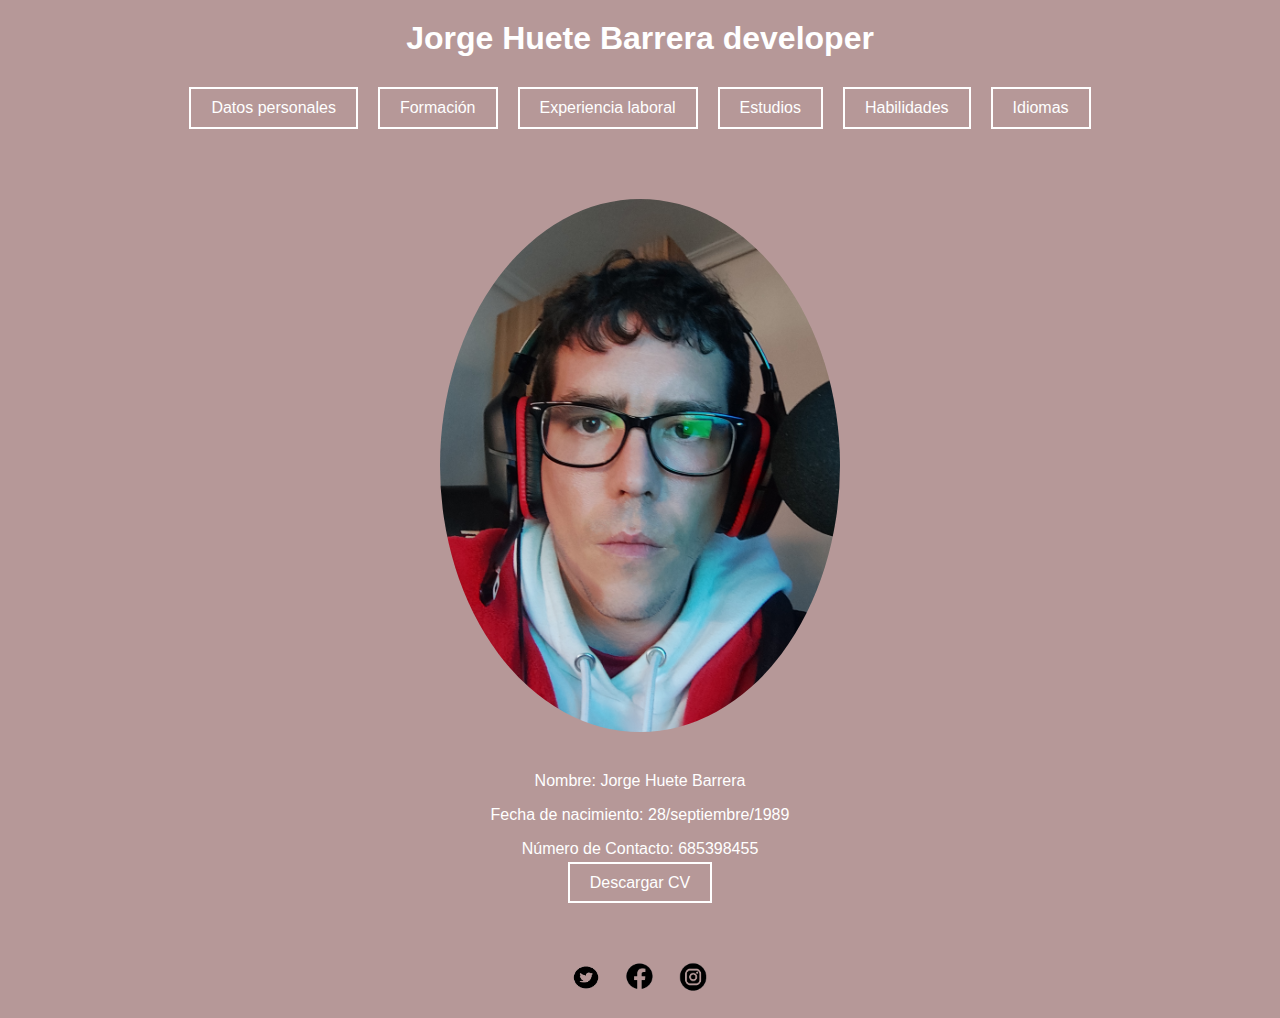
<file: index.html>
<!DOCTYPE html>
<html lang="es">

<head>
    <meta charset="UTF-8">
    <meta name="viewport" content="width=device-width, initial-scale=1.0">
    <title>Mi página web</title>
    <link rel="stylesheet" href="css/style.css">
    <link rel="stylesheet" href="https://cdnjs.cloudflare.com/ajax/libs/font-awesome/5.15.4/css/all.min.css">
</head>

<body>
    <header>
        <h1>Jorge Huete Barrera developer</h1>
        <div class="buttons-container">
            <a href="index.html" class="boton">Datos personales</a>
            <a href="Formacion.html" class="boton">Formación</a>
            <a href="ExperienciaLaboral.html" class="boton">Experiencia laboral</a>
            <a href="Estudios.html" class="boton">Estudios</a>
            <a href="Habilidades.html" class="boton">Habilidades</a>
            <a href="idiomas.html" class="boton">Idiomas</a>
        </div>
    </header>

    <div class="content">
        <div class="profile">
            <img src="./imagenes/foto.jpg" alt="Foto de perfil">
            <p>Nombre: Jorge Huete Barrera</p>
            <p>Fecha de nacimiento: 28/septiembre/1989</p>
            <p>Número de Contacto: 685398455</p>
            <a href="https://drive.google.com/uc?id=1_2a_7BNkLCTJmLhHKW4LJtXjJFYl6XwW&export=download" class="boton">Descargar CV</a>

        </div>
    </div>

    <footer>
        <a href="https://twitter.com/home?lang=es"><img class="icono" src="./imagenes/twiter.png" alt="Twitter"></a>
        <a href="https://es-es.facebook.com/"><img  class="icono" src="./imagenes/facebok.png" alt="Facebook"></a>
        <a href="https://www.instagram.com/"><img  class="icono" src="./imagenes/instagram.png" alt="Instagram"></a>
    </footer>
</body>

</html>
</file>
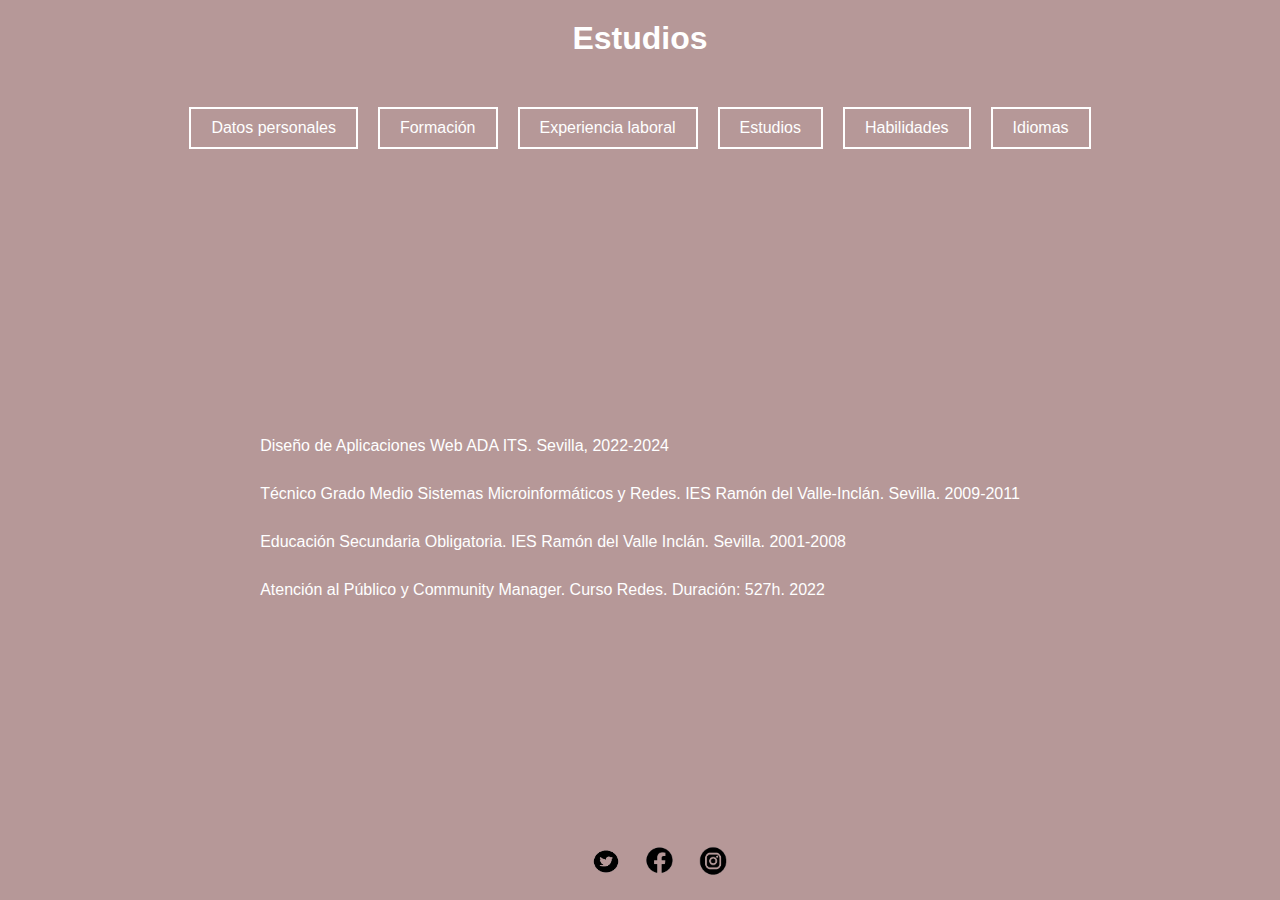
<file: Estudios.html>
<!DOCTYPE html>
<html>

<head>
    <meta charset="UTF-8">
    <title>Mi página web</title>
    <link rel="stylesheet" href="css/estudios.css">
</head>

<body class="#bg">
    <header class="contenido">
        <div class="textoCircular">
            <div class="saltar">
                <h1>Estudios
                </h1>
            </div>
        </div>

        </div>
    </header>
    <div class="columna">
        <a href="index.html" class="boton">Datos personales</a>
        <a href="Formacion.html" class="boton">Formación</a>
        <a href="ExperienciaLaboral.html" class="boton">Experiencia laboral</a>
        <a href="Estudios.html" class="boton">Estudios</a>
        <a href="Habilidades.html" class="boton">Habilidades</a>
        <a href="idiomas.html" class="boton">Idiomas</a>
    </div>

    <div class="contenido2">
        <div class="columna2">
            <div id="marco2">
                <div class="lista-izquierda">
                    <ul class="listas">
                        <li>Diseño de Aplicaciones Web ADA ITS. Sevilla, 2022-2024</li>
                        <li>Técnico Grado Medio Sistemas Microinformáticos y Redes. IES Ramón del Valle-Inclán. Sevilla.
                            2009-2011</li>
                        <li>Educación Secundaria Obligatoria. IES Ramón del Valle Inclán. Sevilla. 2001-2008</li>
                        <li>Atención al Público y Community Manager. Curso Redes. Duración: 527h. 2022</li>
                    </ul>
                </div>
            </div>
        </div>

        <footer>
            <a href="https://twitter.com/home?lang=es"> <img class="icono" src="./imagenes/twiter.png"></a>
            <a href="https://es-es.facebook.com/"> <img class="icono" src="./imagenes/facebok.png"></a>
            <a href="https://www.instagram.com/"> <img  class="icono" src="./imagenes/instagram.png"></a>
        </footer>
</body>

</html>
</file>
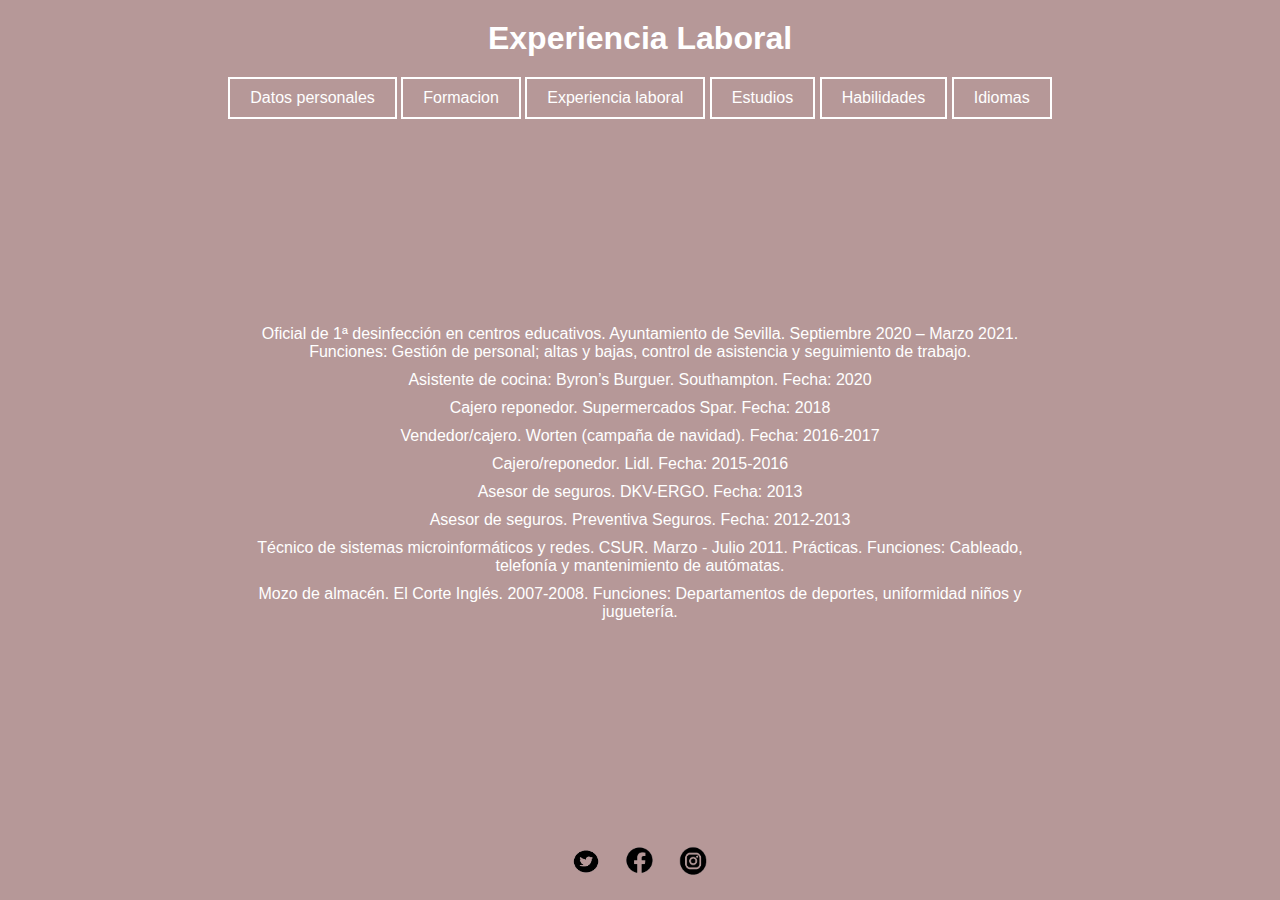
<file: ExperienciaLaboral.html>
<!DOCTYPE html>
<html>

<head>
    <meta charset="UTF-8">
    <title>Mi página web</title>
    <link rel="stylesheet" href="css/experiencia.css">
</head>

<body class="#bg">
    <header class="contenido">
        <div class="textoCircular">
            <div class="saltar">
                <h1>Experiencia Laboral</h1>
            </div>
        </div>
    </header>
    <nav class="menu">
        <ul>
            <li><a href="index.html">Datos personales</a></li>
            <li><a href="Formacion.html">Formacion</a></li>
            <li><a href="ExperienciaLaboral.html">Experiencia laboral</a></li>
            <li><a href="Estudios.html">Estudios</a></li>
            <li><a href="Habilidades.html">Habilidades</a></li>
            <li><a href="idiomas.html">Idiomas</a></li>
        </ul>
    </nav>
    <div class="contenido2">
        <div class="columna2">
            <div id="marco2">
                <div class="lista-izquierda">
                    <ul class="listas2">
                        <li>Oficial de 1ª desinfección en centros educativos. Ayuntamiento de Sevilla. Septiembre 2020 –
                            Marzo 2021. Funciones: Gestión de personal; altas y bajas, control de asistencia y
                            seguimiento
                            de trabajo.</li>
                        <li>Asistente de cocina: Byron’s Burguer. Southampton. Fecha: 2020</li>
                        <li>Cajero reponedor. Supermercados Spar. Fecha: 2018</li>
                        <li>Vendedor/cajero. Worten (campaña de navidad). Fecha: 2016-2017</li>
                        <li>Cajero/reponedor. Lidl. Fecha: 2015-2016</li>
                        <li>Asesor de seguros. DKV-ERGO. Fecha: 2013</li>
                        <li>Asesor de seguros. Preventiva Seguros. Fecha: 2012-2013</li>
                        <li>Técnico de sistemas microinformáticos y redes. CSUR. Marzo - Julio 2011. Prácticas.
                            Funciones:
                            Cableado, telefonía y mantenimiento de autómatas.</li>
                        <li>Mozo de almacén. El Corte Inglés. 2007-2008. Funciones: Departamentos de deportes,
                            uniformidad
                            niños y juguetería.</li>
                        </ul>
                    </div>
                </div>
            </div>
        </div>
        <footer>
            <a href="https://twitter.com/home?lang=es"><img src="./imagenes/twiter.png" class="icono"></a>
            <a href="https://es-es.facebook.com/"><img src="./imagenes/facebok.png" class="icono"></a>
            <a href="https://www.instagram.com/"><img src="./imagenes/instagram.png" class="icono"></a>
        </footer>
    </body>
    
    </html>
</file>
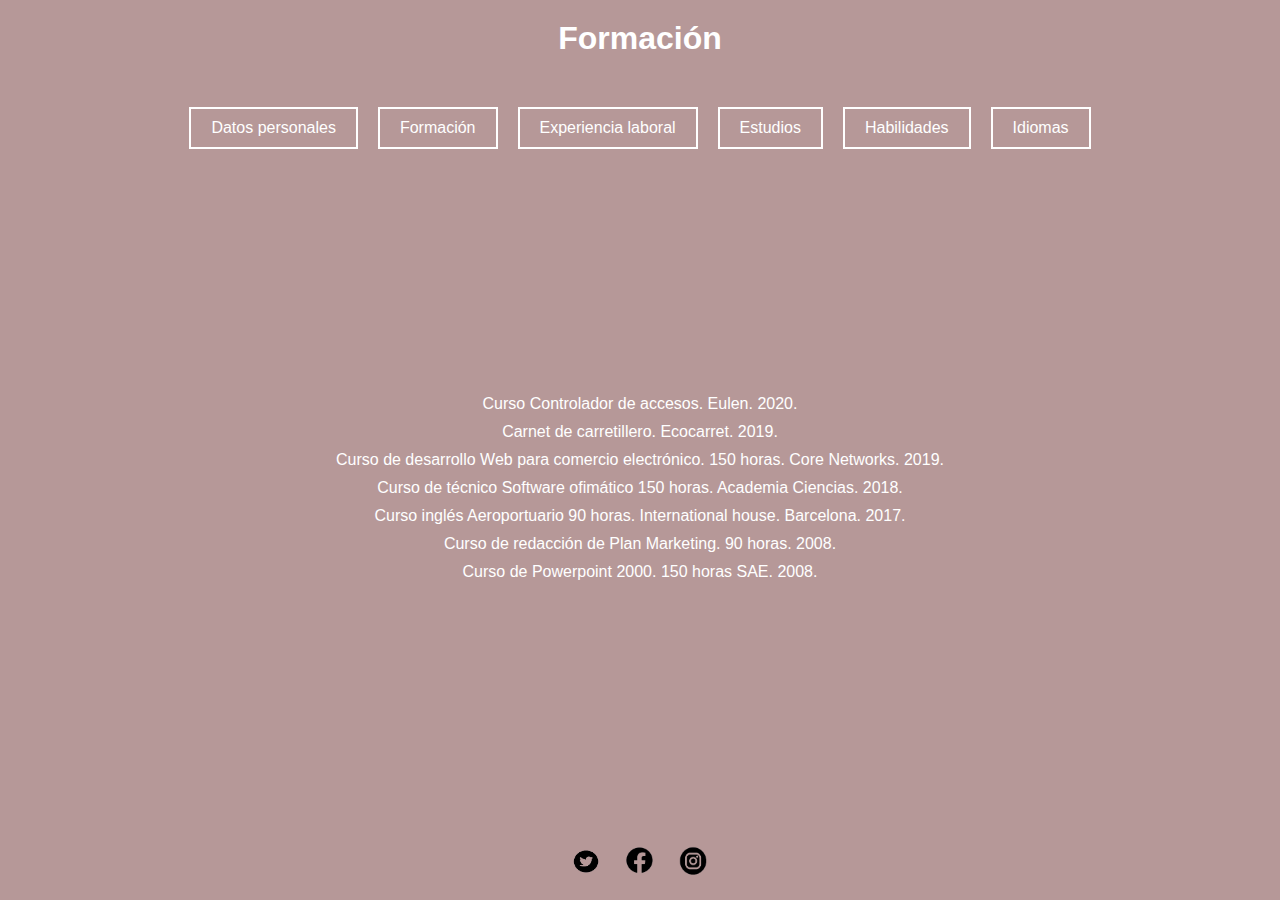
<file: Formacion.html>
<!DOCTYPE html>
<html>

<head>
    <meta charset="UTF-8">
    <title>Mi página web</title>
    <link rel="stylesheet" href="css/formacion.css">
</head>

<body>
    <header>
        <div class="textoCircular">
            <div class="saltar">
                <h1>Formación</h1>
            </div>
        </div>
    </header>
    <div class="columna">
        <a href="index.html" class="boton">Datos personales</a>
        <a href="Formacion.html" class="boton">Formación</a>
        <a href="ExperienciaLaboral.html" class="boton">Experiencia laboral</a>
        <a href="Estudios.html" class="boton">Estudios</a>
        <a href="Habilidades.html" class="boton">Habilidades</a>
        <a href="idiomas.html" class="boton">Idiomas</a>
    </div>

    <div class="contenido2">
        <div class="columna2">
            <div id="marco2">
                <div class="lista-izquierda">
                    <ul class="listas">
                        <li>Curso Controlador de accesos. Eulen. 2020.</li>
                        <li>Carnet de carretillero. Ecocarret. 2019.</li>
                        <li>Curso de desarrollo Web para comercio electrónico. 150 horas. Core Networks. 2019.</li>
                        <li>Curso de técnico Software ofimático 150 horas. Academia Ciencias. 2018.</li>
                        <li>Curso inglés Aeroportuario 90 horas. International house. Barcelona. 2017.</li>
                        <li>Curso de redacción de Plan Marketing. 90 horas. 2008.</li>
                        <li>Curso de Powerpoint 2000. 150 horas SAE. 2008.</li>
                    </ul>
                </div>
            </div>
        </div>
    </div>

    <footer>
        <a href="https://twitter.com/home?lang=es"><img src="./imagenes/twiter.png" class="icono"></a>
        <a href="https://es-es.facebook.com/"><img src="./imagenes/facebok.png" class="icono"></a>
        <a href="https://www.instagram.com/"><img src="./imagenes/instagram.png" class="icono"></a>
    </footer>
</body>

</html>
</file>
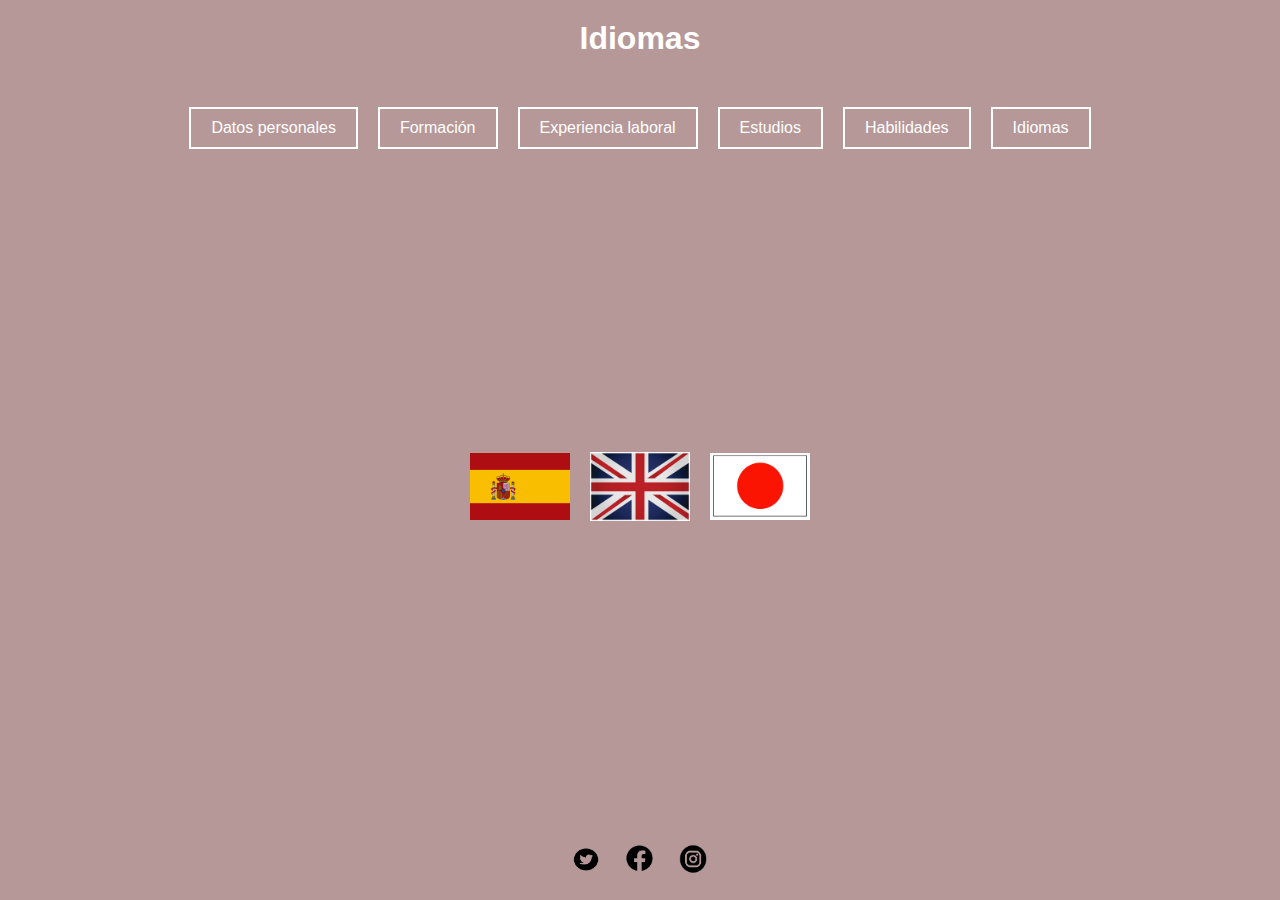
<file: idiomas.html>
<!DOCTYPE html>
<html lang="es">

<head>
    <meta charset="UTF-8">
    <meta name="viewport" content="width=device-width, initial-scale=1.0">
    <title>Mi página web</title>
    <link rel="stylesheet" href="./css/style.css">
    <link rel="stylesheet" href="./css/idiomas.css">
    <link rel="stylesheet" href="https://cdnjs.cloudflare.com/ajax/libs/font-awesome/5.15.4/css/all.min.css">
</head>

<body>
    <header class="contenido">
        <h1>Idiomas</h1>
    </header>

    <div class="columna">
        <a href="index.html" class="boton">Datos personales</a>
        <a href="Formacion.html" class="boton">Formación</a>
        <a href="ExperienciaLaboral.html" class="boton">Experiencia laboral</a>
        <a href="Estudios.html" class="boton">Estudios</a>
        <a href="Habilidades.html" class="boton">Habilidades</a>
        <a href="idiomas.html" class="boton">Idiomas</a>
    </div>

    <div class="contenido2">
        <div class="columna2">
            <div id="marco2">
                <div class="flags">
                    <img src="./imagenes/bandera.png" alt="Bandera de España">
                    <img src="./imagenes/banderaInglesa.jpg" alt="Bandera de Inglaterra">
                    <img src="./imagenes/banderaJapan.jpg" alt="Bandera de Japón">
                </div>
            </div>
        </div>
    </div>

    <footer>
        <a href="https://twitter.com/home?lang=es"><img class="icono" src="./imagenes/twiter.png" alt="Twitter"></a>
        <a href="https://es-es.facebook.com/"><img  class="icono" src="./imagenes/facebok.png" alt="Facebook"></a>
        <a href="https://www.instagram.com/"><img  class="icono" src="./imagenes/instagram.png" alt="Instagram"></a>
    </footer>
</body>

</html>
</file>
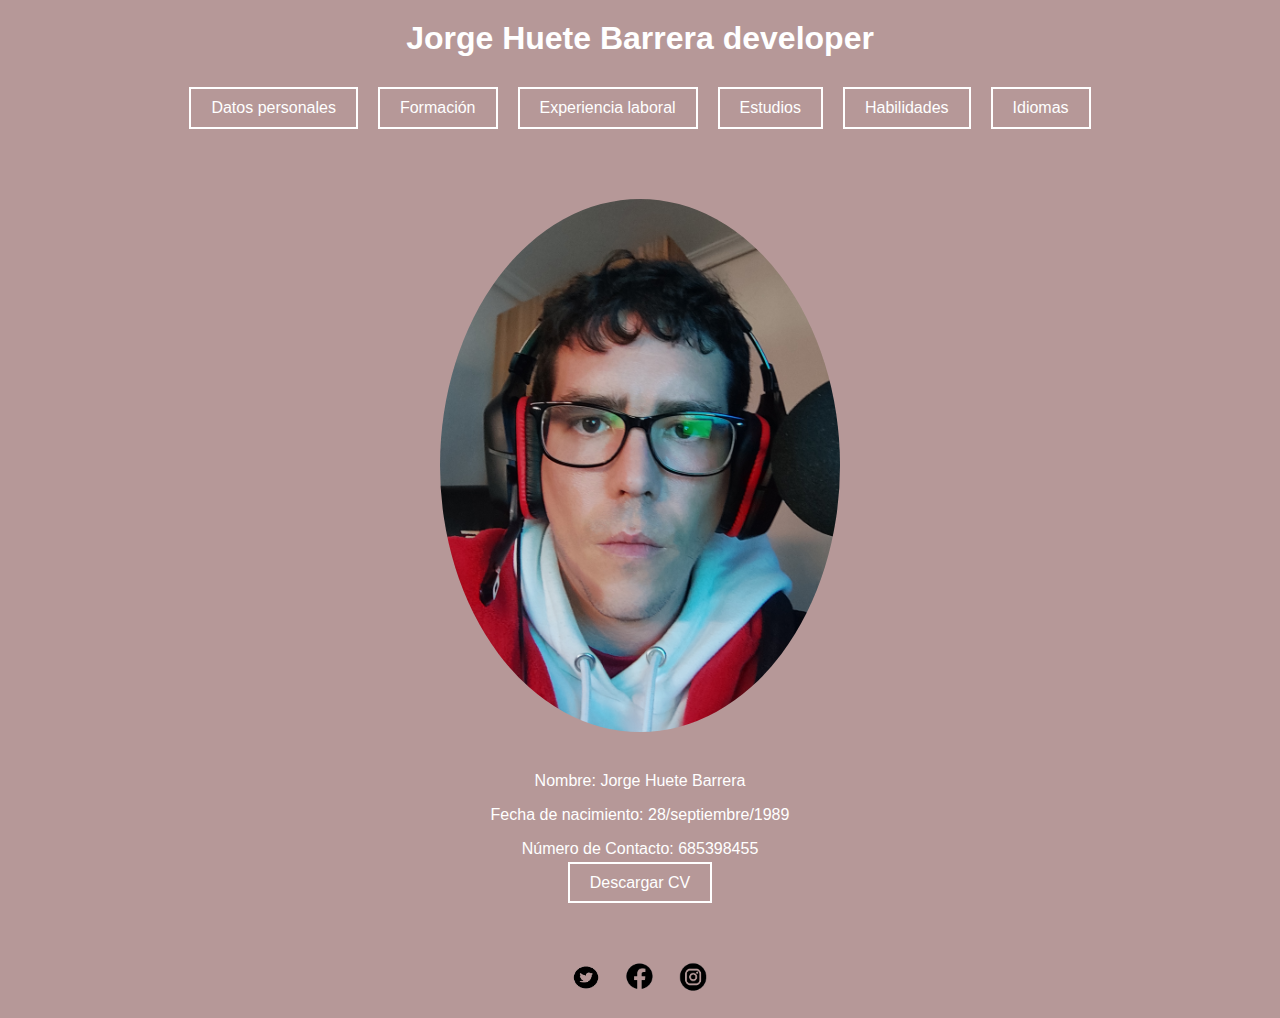
<file: Main.html>
<!DOCTYPE html>
<html lang="es">

<head>
    <meta charset="UTF-8">
    <meta name="viewport" content="width=device-width, initial-scale=1.0">
    <title>Mi página web</title>
    <link rel="stylesheet" href="css/style.css">
    <link rel="stylesheet" href="https://cdnjs.cloudflare.com/ajax/libs/font-awesome/5.15.4/css/all.min.css">
</head>

<body>
    <header>
        <h1>Jorge Huete Barrera developer</h1>
        <div class="buttons-container">
            <a href="Main.html" class="boton">Datos personales</a>
            <a href="Formacion.html" class="boton">Formación</a>
            <a href="ExperienciaLaboral.html" class="boton">Experiencia laboral</a>
            <a href="Estudios.html" class="boton">Estudios</a>
            <a href="Habilidades.html" class="boton">Habilidades</a>
            <a href="idiomas.html" class="boton">Idiomas</a>
        </div>
    </header>

    <div class="content">
        <div class="profile">
            <img src="foto.jpg" alt="Foto de perfil">
            <p>Nombre: Jorge Huete Barrera</p>
            <p>Fecha de nacimiento: 28/septiembre/1989</p>
            <p>Número de Contacto: 685398455</p>
            <a href="https://drive.google.com/uc?id=1_2a_7BNkLCTJmLhHKW4LJtXjJFYl6XwW&export=download" class="boton">Descargar CV</a>

        </div>
    </div>

    <footer>
        <a href="https://twitter.com/home?lang=es"><img class="icono" src="twiter.png" alt="Twitter"></a>
        <a href="https://es-es.facebook.com/"><img  class="icono" src="facebok.png" alt="Facebook"></a>
        <a href="https://www.instagram.com/"><img  class="icono" src="instagram.png" alt="Instagram"></a>
    </footer>
</body>

</html>
</file>
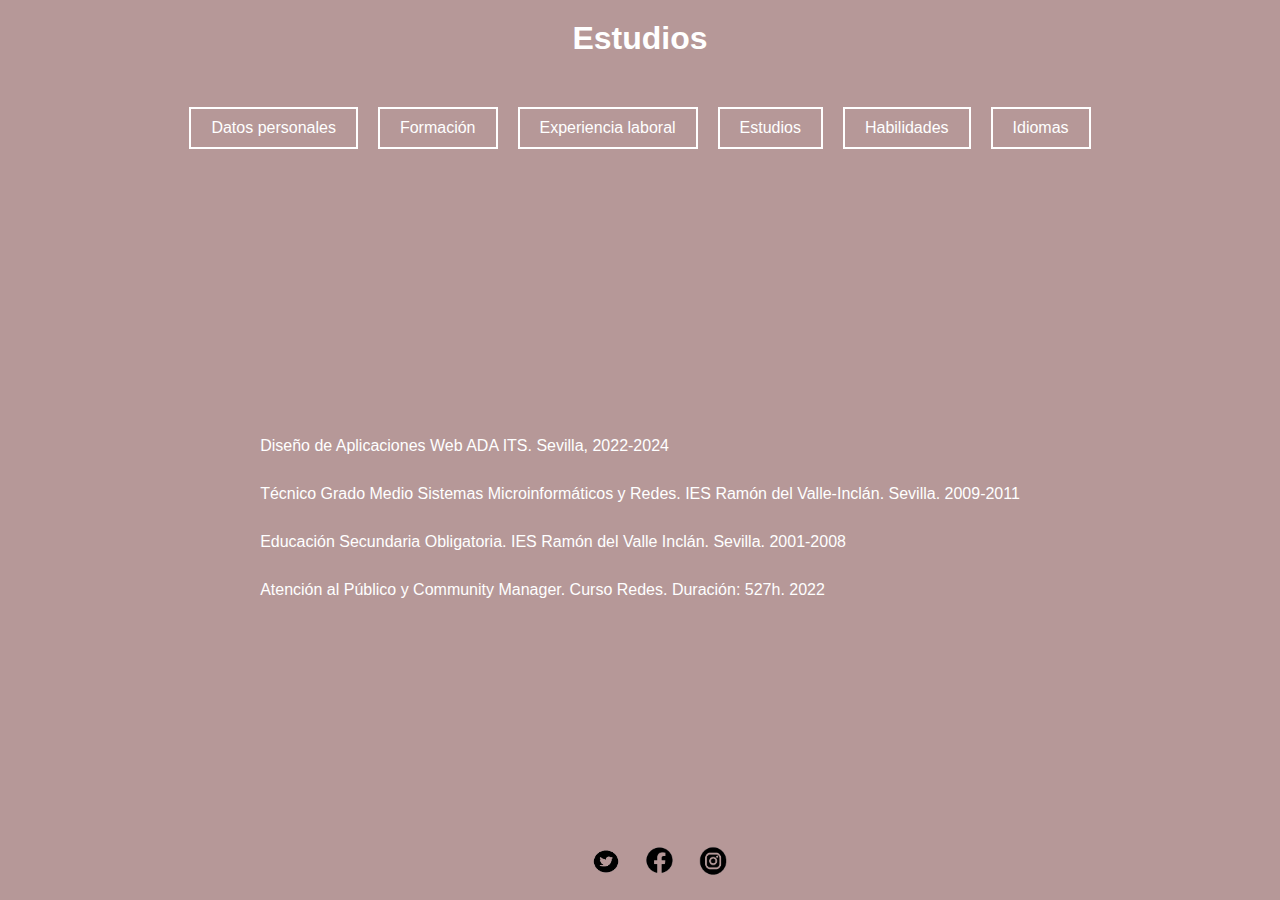
<file: portfolio/Estudios.html>
<!DOCTYPE html>
<html>

<head>
    <meta charset="UTF-8">
    <title>Mi página web</title>
    <link rel="stylesheet" href="css/estudios.css">
</head>

<body class="#bg">
    <header class="contenido">
        <div class="textoCircular">
            <div class="saltar">
                <h1>Estudios
                </h1>
            </div>
        </div>

        </div>
    </header>
    <div class="columna">
        <a href="Main.html" class="boton">Datos personales</a>
        <a href="Formacion.html" class="boton">Formación</a>
        <a href="ExperienciaLaboral.html" class="boton">Experiencia laboral</a>
        <a href="Estudios.html" class="boton">Estudios</a>
        <a href="Habilidades.html" class="boton">Habilidades</a>
        <a href="idiomas.html" class="boton">Idiomas</a>
    </div>

    <div class="contenido2">
        <div class="columna2">
            <div id="marco2">
                <div class="lista-izquierda">
                    <ul class="listas">
                        <li>Diseño de Aplicaciones Web ADA ITS. Sevilla, 2022-2024</li>
                        <li>Técnico Grado Medio Sistemas Microinformáticos y Redes. IES Ramón del Valle-Inclán. Sevilla.
                            2009-2011</li>
                        <li>Educación Secundaria Obligatoria. IES Ramón del Valle Inclán. Sevilla. 2001-2008</li>
                        <li>Atención al Público y Community Manager. Curso Redes. Duración: 527h. 2022</li>
                    </ul>
                </div>
            </div>
        </div>

        <footer>
            <a href="https://twitter.com/home?lang=es"> <img class="icono" src="twiter.png"></a>
            <a href="https://es-es.facebook.com/"> <img class="icono" src="facebok.png"></a>
            <a href="https://www.instagram.com/"> <img  class="icono" src="instagram.png"></a>
        </footer>
</body>

</html>
</file>
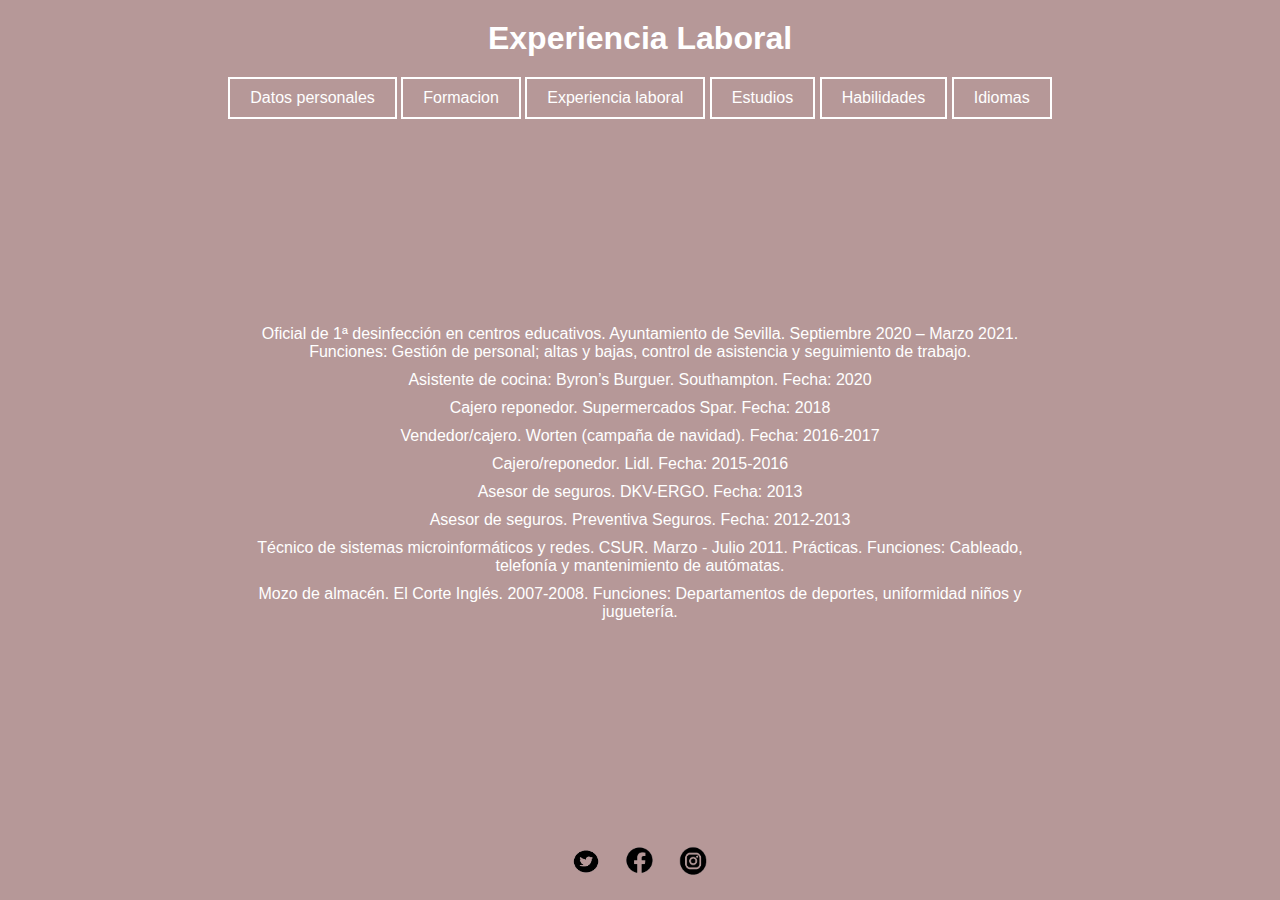
<file: portfolio/ExperienciaLaboral.html>
<!DOCTYPE html>
<html>

<head>
    <meta charset="UTF-8">
    <title>Mi página web</title>
    <link rel="stylesheet" href="css/experiencia.css">
</head>

<body class="#bg">
    <header class="contenido">
        <div class="textoCircular">
            <div class="saltar">
                <h1>Experiencia Laboral</h1>
            </div>
        </div>
    </header>
    <nav class="menu">
        <ul>
            <li><a href="Main.html">Datos personales</a></li>
            <li><a href="Formacion.html">Formacion</a></li>
            <li><a href="ExperienciaLaboral.html">Experiencia laboral</a></li>
            <li><a href="Estudios.html">Estudios</a></li>
            <li><a href="Habilidades.html">Habilidades</a></li>
            <li><a href="idiomas.html">Idiomas</a></li>
        </ul>
    </nav>
    <div class="contenido2">
        <div class="columna2">
            <div id="marco2">
                <div class="lista-izquierda">
                    <ul class="listas2">
                        <li>Oficial de 1ª desinfección en centros educativos. Ayuntamiento de Sevilla. Septiembre 2020 –
                            Marzo 2021. Funciones: Gestión de personal; altas y bajas, control de asistencia y
                            seguimiento
                            de trabajo.</li>
                        <li>Asistente de cocina: Byron’s Burguer. Southampton. Fecha: 2020</li>
                        <li>Cajero reponedor. Supermercados Spar. Fecha: 2018</li>
                        <li>Vendedor/cajero. Worten (campaña de navidad). Fecha: 2016-2017</li>
                        <li>Cajero/reponedor. Lidl. Fecha: 2015-2016</li>
                        <li>Asesor de seguros. DKV-ERGO. Fecha: 2013</li>
                        <li>Asesor de seguros. Preventiva Seguros. Fecha: 2012-2013</li>
                        <li>Técnico de sistemas microinformáticos y redes. CSUR. Marzo - Julio 2011. Prácticas.
                            Funciones:
                            Cableado, telefonía y mantenimiento de autómatas.</li>
                        <li>Mozo de almacén. El Corte Inglés. 2007-2008. Funciones: Departamentos de deportes,
                            uniformidad
                            niños y juguetería.</li>
                        </ul>
                    </div>
                </div>
            </div>
        </div>
        <footer>
            <a href="https://twitter.com/home?lang=es"><img src="twiter.png" class="icono"></a>
            <a href="https://es-es.facebook.com/"><img src="facebok.png" class="icono"></a>
            <a href="https://www.instagram.com/"><img src="instagram.png" class="icono"></a>
        </footer>
    </body>
    
    </html>
</file>
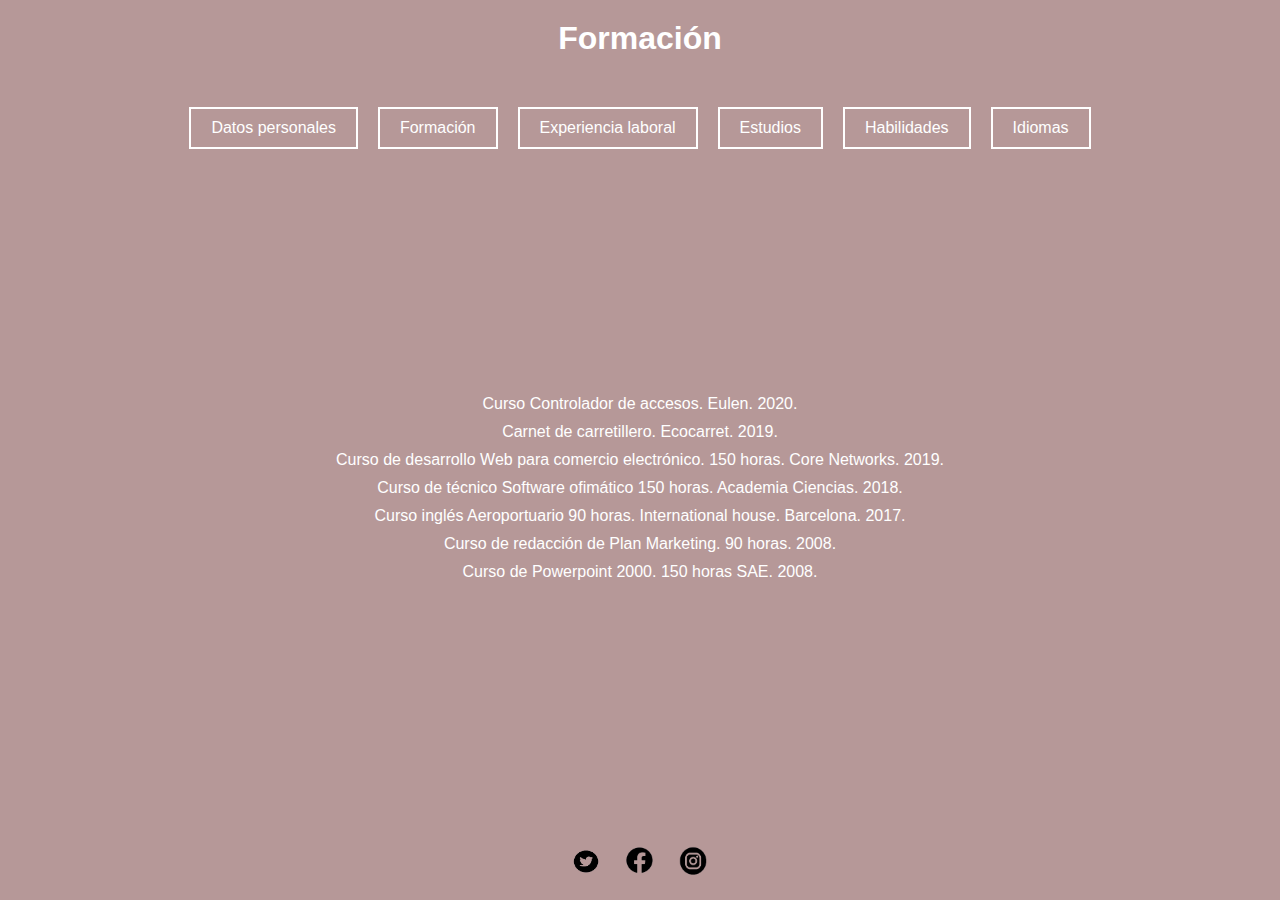
<file: portfolio/Formacion.html>
<!DOCTYPE html>
<html>

<head>
    <meta charset="UTF-8">
    <title>Mi página web</title>
    <link rel="stylesheet" href="css/formacion.css">
</head>

<body>
    <header>
        <div class="textoCircular">
            <div class="saltar">
                <h1>Formación</h1>
            </div>
        </div>
    </header>
    <div class="columna">
        <a href="Main.html" class="boton">Datos personales</a>
        <a href="Formacion.html" class="boton">Formación</a>
        <a href="ExperienciaLaboral.html" class="boton">Experiencia laboral</a>
        <a href="Estudios.html" class="boton">Estudios</a>
        <a href="Habilidades.html" class="boton">Habilidades</a>
        <a href="idiomas.html" class="boton">Idiomas</a>
    </div>

    <div class="contenido2">
        <div class="columna2">
            <div id="marco2">
                <div class="lista-izquierda">
                    <ul class="listas">
                        <li>Curso Controlador de accesos. Eulen. 2020.</li>
                        <li>Carnet de carretillero. Ecocarret. 2019.</li>
                        <li>Curso de desarrollo Web para comercio electrónico. 150 horas. Core Networks. 2019.</li>
                        <li>Curso de técnico Software ofimático 150 horas. Academia Ciencias. 2018.</li>
                        <li>Curso inglés Aeroportuario 90 horas. International house. Barcelona. 2017.</li>
                        <li>Curso de redacción de Plan Marketing. 90 horas. 2008.</li>
                        <li>Curso de Powerpoint 2000. 150 horas SAE. 2008.</li>
                    </ul>
                </div>
            </div>
        </div>
    </div>

    <footer>
        <a href="https://twitter.com/home?lang=es"><img src="twiter.png" class="icono"></a>
        <a href="https://es-es.facebook.com/"><img src="facebok.png" class="icono"></a>
        <a href="https://www.instagram.com/"><img src="instagram.png" class="icono"></a>
    </footer>
</body>

</html>
</file>
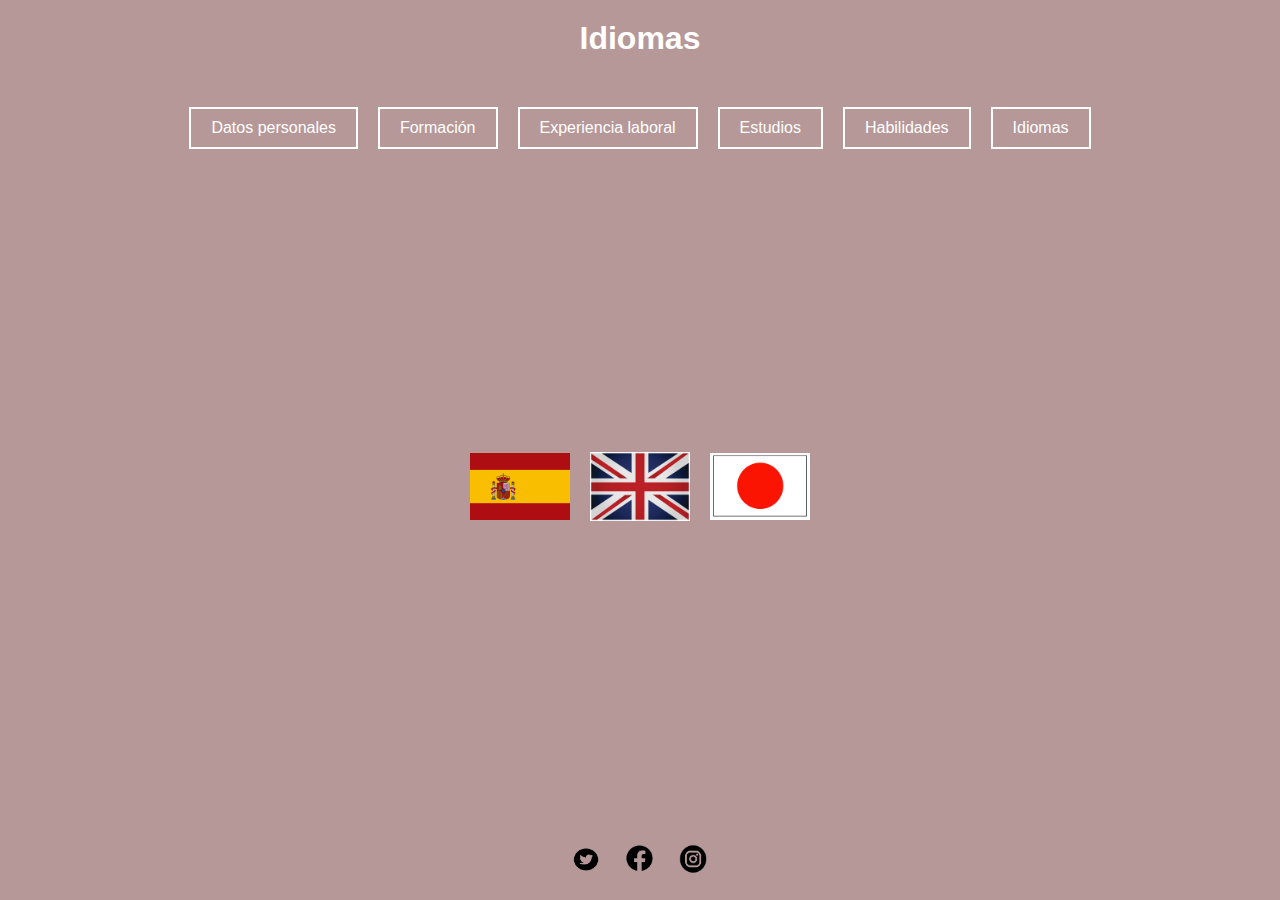
<file: portfolio/idiomas.html>
<!DOCTYPE html>
<html lang="es">

<head>
    <meta charset="UTF-8">
    <meta name="viewport" content="width=device-width, initial-scale=1.0">
    <title>Mi página web</title>
    <link rel="stylesheet" href="css/style.css">
    <link rel="stylesheet" href="css/idiomas.css">
    <link rel="stylesheet" href="https://cdnjs.cloudflare.com/ajax/libs/font-awesome/5.15.4/css/all.min.css">
</head>

<body>
    <header class="contenido">
        <h1>Idiomas</h1>
    </header>

    <div class="columna">
        <a href="Main.html" class="boton">Datos personales</a>
        <a href="Formacion.html" class="boton">Formación</a>
        <a href="ExperienciaLaboral.html" class="boton">Experiencia laboral</a>
        <a href="Estudios.html" class="boton">Estudios</a>
        <a href="Habilidades.html" class="boton">Habilidades</a>
        <a href="idiomas.html" class="boton">Idiomas</a>
    </div>

    <div class="contenido2">
        <div class="columna2">
            <div id="marco2">
                <div class="flags">
                    <img src="bandera.png" alt="Bandera de España">
                    <img src="banderaInglesa.jpg" alt="Bandera de Inglaterra">
                    <img src="banderaJapan.jpg" alt="Bandera de Japón">
                </div>
            </div>
        </div>
    </div>

    <footer>
        <a href="https://twitter.com/home?lang=es"><img class="icono" src="twiter.png" alt="Twitter"></a>
        <a href="https://es-es.facebook.com/"><img  class="icono" src="facebok.png" alt="Facebook"></a>
        <a href="https://www.instagram.com/"><img  class="icono" src="instagram.png" alt="Instagram"></a>
    </footer>
</body>

</html>
</file>
<file: css/style.css>
body {
  font-family: Arial, sans-serif;
  background-color: #b69898;
  color: #fff;
  margin: 0;
  padding: 0;
  display: flex;
  flex-direction: column;
  min-height: 100vh;
}

header {
  text-align: center;
  padding: 20px;
}

h1 {
  font-size: 32px;
  margin: 0;
}

.buttons-container {
  display: flex;
  justify-content: center;
  margin-top: 30px;
}

.boton {
  background-color: transparent;
  border: 2px solid #fff;
  color: #fff;
  padding: 10px 20px;
  text-decoration: none;
  margin: 0 10px;
  transition: all 0.3s ease;
  font-size: 16px;
  cursor: pointer;
}

.boton:hover {
  background-color: #fff;
  color: #0e0e0e;
}

.content {
  display: flex;
  justify-content: center;
  align-items: center;
  flex-grow: 1;
}

.profile {
  max-width: 400px;
  text-align: center;
  margin: 50px;
}

.profile img {
  width: 100%;
  border-radius: 50%;
  margin-bottom: 20px;
}

.social-links {
  margin-top: 20px;
}

.social-links a {
  color: #fff;
  margin: 0 10px;
  font-size: 24px;
}

footer {
  text-align: center;
  padding: 20px;
}

footer a {
  color: #fff;
  margin: 0 10px;
  font-size: 24px;
}
.icono {
  width: 30px;
  height: 30px;
}
@media only screen and (max-width: 768px) {
  .buttons-container {
    flex-wrap: wrap;
    justify-content: center; /* Centra los elementos en pantallas más pequeñas */
  }

  .boton {
    margin: 10px; /* Agrega un margen uniforme entre los botones */
  }

  .profile {
    margin: 20px auto; /* Centra el perfil en pantallas más pequeñas */
  }
}
</file>
<file: css/estudios.css>
.menu {
    display: flex;
    justify-content: center;
    margin-top: 20px; /* Ajusta el margen superior según tu preferencia */
}

.boton {
    background-color: transparent;
    border: 2px solid #fff;
    color: #fff;
    padding: 10px 20px;
    text-decoration: none;
    margin: 0 10px;
    transition: all 0.3s ease;
    font-size: 16px;
    cursor: pointer;
}

.boton:hover {
    background-color: #fff;
    color: #0e0e0e;
}

/* Resto de estilos */
body {
    font-family: Arial, sans-serif;
    background-color: #b69898;
    color: #fff;
    margin: 0;
    padding: 0;
    display: flex;
    flex-direction: column;
    min-height: 100vh;
}

header {
    text-align: center;
    padding: 20px;
}

h1 {
    font-size: 32px;
    margin: 0;
}
.columna {
    display: flex;
    justify-content: center;
    margin-top: 30px;
}

.contenido2 {
    display: flex;
    justify-content: center;
    align-items: center;
    flex-grow: 1;
}

.columna2 {
    max-width: 800px;
    text-align: center;
    margin: 50px;
}

.listas {
    list-style: none;
    padding: 0
    
}

.listas li {
    margin-bottom: 30px;
    text-align: justify;
}

footer {
    text-align: center;
    padding: 20px;
    position: fixed; /* Para fijar el footer en la parte inferior de la ventana */
    bottom: 0; /* Ajusta el footer en la parte inferior */
    left: 0; /* Alinea el footer a la izquierda */
    width: 100%; /* Ajusta el ancho del footer al 100% del viewport */
    background-color: #b69898; /* Cambia el color de fondo si es necesario */
}

footer a {
    margin: 0 10px;
}

.icono {
    width: 30px;
    height: 30px; 
}
@media only screen and (max-width: 768px) {
    .columna2 {
        margin: 20px;
    }

    .columna {
        flex-wrap: wrap;
      }
    
      .boton {
        margin: 10px 0;
      }
}
</file>
<file: css/experiencia.css>
body {
    font-family: Arial, sans-serif;
    background-color: #b69898;
    color: #fff;
    margin: 0;
    padding: 0;
    display: flex;
    flex-direction: column;
    min-height: 100vh;
}

header {
    text-align: center;
    padding: 20px;
}

h1 {
    font-size: 32px;
    margin: 0;
}

.menu {
    background-color: #b69898;
    text-align: center;
}

.menu ul {
    list-style: none;
    margin: 0;
    padding: 0;
}

.menu ul li {
    display: inline;
    border-right: #fff;
}

.menu ul li a {
    display: inline-block;
    padding: 10px 20px;
    color: #fff;
    text-decoration: none;
    transition: background-color 0.3s;
    border: 2px solid #fff;
}

.menu ul li a:hover {
    background-color: #fff;
    color: #0e0e0e;
    
}

.contenido2 {
    display: flex;
    justify-content: center;
    align-items: center;
    flex-grow: 1;
}

.columna2 {
    max-width: 800px;
    text-align: center;
    margin: 50px;
}

.listas2 {
    list-style: none;
    padding: 0;
}

.listas2 li {
    margin-bottom: 10px;
}

footer {
    text-align: center;
    padding: 20px;
}

footer a {
    margin: 0 10px;
}

.icono {
    width: 30px;
    height: 30px;
}
@media only screen and (max-width: 768px) {
    .columna2 {
        margin: 20px;
    }

    .columna {
        flex-wrap: wrap;
      }
    
      .boton {
        margin: 10px 0;
      }
}
</file>
<file: css/formacion.css>
body {
    font-family: Arial, sans-serif;
    background-color: #b69898;
    color: #fff;
    margin: 0;
    padding: 0;
    display: flex;
    flex-direction: column;
    min-height: 100vh;
}

header {
    text-align: center;
    padding: 20px;
}

h1 {
    font-size: 32px;
    margin: 0;
}

.boton {
    background-color: transparent;
    border: 2px solid #fff;
    color: #fff;
    padding: 10px 20px;
    text-decoration: none;
    margin: 0 10px;
    transition: all 0.3s ease;
    font-size: 16px;
    cursor: pointer;
}

.boton:hover {
    background-color: #fff;
    color: #0e0e0e;
}

.columna {
    display: flex;
    justify-content: center;
    margin-top: 30px;
}

.contenido2 {
    display: flex;
    justify-content: center;
    align-items: center;
    flex-grow: 1;
}

.columna2 {
    max-width: 800px;
    text-align: center;
    margin: 50px;
}

.listas {
    list-style: none;
    padding: 0;
}

.listas li {
    margin-bottom: 10px;
}

footer {
    text-align: center;
    padding: 20px;
}

footer a {
    margin: 0 10px;
}

.icono {
    width: 30px; 
    height: 30px;
}
@media only screen and (max-width: 768px) {
    .columna2 {
        margin: 20px;
    }

    .columna {
        flex-wrap: wrap;
      }
    
      .boton {
        margin: 10px 0;
      }
}
</file>
<file: css/idiomas.css>
body {
    font-family: Arial, sans-serif;
    background-color: #b69898;
    color: #fff;
    margin: 0;
    padding: 0;
    display: flex;
    flex-direction: column;
    min-height: 100vh;
}

header {
    text-align: center;
    padding: 20px;
}

h1 {
    font-size: 32px;
    margin: 0;
}

.boton {
    background-color: transparent;
    border: 2px solid #fff;
    color: #fff;
    padding: 10px 20px;
    text-decoration: none;
    margin: 0 10px;
    transition: all 0.3s ease;
    font-size: 16px;
    cursor: pointer;
}

.boton:hover {
    background-color: #fff;
    color: #0e0e0e;
}

.columna {
    display: flex;
    justify-content: center;
    margin-top: 30px;
}

.contenido2 {
    display: flex;
    justify-content: center;
    align-items: center;
    flex-grow: 1;
}

.columna2 {
    max-width: 800px;
    text-align: center;
    margin: 50px;
}

.flags {
    display: flex;
    justify-content: center;
    align-items: center;
}

.flags img {
    width: 100px;
    margin: 0 10px;
}

footer {
    text-align: center;
    padding: 20px;
}

footer a {
    color: #fff;
    margin: 0 10px;
    font-size: 24px;
}
/* Reglas de medios para diseño responsive */
@media only screen and (max-width: 768px) {
    .columna2 {
        margin: 20px;
    }

    .flags img {
        width: 60px;
        margin: 0 5px;
        flex-wrap: wrap-reverse ;
    }
    .columna {
        flex-wrap: wrap;
      }
    
      .boton {
        margin: 10px 0;
      }
}
</file>
<file: portfolio/css/estudios.css>
.menu {
    display: flex;
    justify-content: center;
    margin-top: 20px; /* Ajusta el margen superior según tu preferencia */
}

.boton {
    background-color: transparent;
    border: 2px solid #fff;
    color: #fff;
    padding: 10px 20px;
    text-decoration: none;
    margin: 0 10px;
    transition: all 0.3s ease;
    font-size: 16px;
    cursor: pointer;
}

.boton:hover {
    background-color: #fff;
    color: #0e0e0e;
}

/* Resto de estilos */
body {
    font-family: Arial, sans-serif;
    background-color: #b69898;
    color: #fff;
    margin: 0;
    padding: 0;
    display: flex;
    flex-direction: column;
    min-height: 100vh;
}

header {
    text-align: center;
    padding: 20px;
}

h1 {
    font-size: 32px;
    margin: 0;
}
.columna {
    display: flex;
    justify-content: center;
    margin-top: 30px;
}

.contenido2 {
    display: flex;
    justify-content: center;
    align-items: center;
    flex-grow: 1;
}

.columna2 {
    max-width: 800px;
    text-align: center;
    margin: 50px;
}

.listas {
    list-style: none;
    padding: 0
    
}

.listas li {
    margin-bottom: 30px;
    text-align: justify;
}

footer {
    text-align: center;
    padding: 20px;
    position: fixed; /* Para fijar el footer en la parte inferior de la ventana */
    bottom: 0; /* Ajusta el footer en la parte inferior */
    left: 0; /* Alinea el footer a la izquierda */
    width: 100%; /* Ajusta el ancho del footer al 100% del viewport */
    background-color: #b69898; /* Cambia el color de fondo si es necesario */
}

footer a {
    margin: 0 10px;
}

.icono {
    width: 30px;
    height: 30px; 
}
@media only screen and (max-width: 768px) {
    .columna2 {
        margin: 20px;
    }

    .columna {
        flex-wrap: wrap;
      }
    
      .boton {
        margin: 10px 0;
      }
}
</file>
<file: portfolio/css/experiencia.css>
body {
    font-family: Arial, sans-serif;
    background-color: #b69898;
    color: #fff;
    margin: 0;
    padding: 0;
    display: flex;
    flex-direction: column;
    min-height: 100vh;
}

header {
    text-align: center;
    padding: 20px;
}

h1 {
    font-size: 32px;
    margin: 0;
}

.menu {
    background-color: #b69898;
    text-align: center;
}

.menu ul {
    list-style: none;
    margin: 0;
    padding: 0;
}

.menu ul li {
    display: inline;
    border-right: #fff;
}

.menu ul li a {
    display: inline-block;
    padding: 10px 20px;
    color: #fff;
    text-decoration: none;
    transition: background-color 0.3s;
    border: 2px solid #fff;
}

.menu ul li a:hover {
    background-color: #fff;
    color: #0e0e0e;
    
}

.contenido2 {
    display: flex;
    justify-content: center;
    align-items: center;
    flex-grow: 1;
}

.columna2 {
    max-width: 800px;
    text-align: center;
    margin: 50px;
}

.listas2 {
    list-style: none;
    padding: 0;
}

.listas2 li {
    margin-bottom: 10px;
}

footer {
    text-align: center;
    padding: 20px;
}

footer a {
    margin: 0 10px;
}

.icono {
    width: 30px;
    height: 30px;
}
@media only screen and (max-width: 768px) {
    .columna2 {
        margin: 20px;
    }

    .columna {
        flex-wrap: wrap;
      }
    
      .boton {
        margin: 10px 0;
      }
}
</file>
<file: portfolio/css/formacion.css>
body {
    font-family: Arial, sans-serif;
    background-color: #b69898;
    color: #fff;
    margin: 0;
    padding: 0;
    display: flex;
    flex-direction: column;
    min-height: 100vh;
}

header {
    text-align: center;
    padding: 20px;
}

h1 {
    font-size: 32px;
    margin: 0;
}

.boton {
    background-color: transparent;
    border: 2px solid #fff;
    color: #fff;
    padding: 10px 20px;
    text-decoration: none;
    margin: 0 10px;
    transition: all 0.3s ease;
    font-size: 16px;
    cursor: pointer;
}

.boton:hover {
    background-color: #fff;
    color: #0e0e0e;
}

.columna {
    display: flex;
    justify-content: center;
    margin-top: 30px;
}

.contenido2 {
    display: flex;
    justify-content: center;
    align-items: center;
    flex-grow: 1;
}

.columna2 {
    max-width: 800px;
    text-align: center;
    margin: 50px;
}

.listas {
    list-style: none;
    padding: 0;
}

.listas li {
    margin-bottom: 10px;
}

footer {
    text-align: center;
    padding: 20px;
}

footer a {
    margin: 0 10px;
}

.icono {
    width: 30px; 
    height: 30px;
}
@media only screen and (max-width: 768px) {
    .columna2 {
        margin: 20px;
    }

    .columna {
        flex-wrap: wrap;
      }
    
      .boton {
        margin: 10px 0;
      }
}
</file>
<file: portfolio/css/style.css>
body {
  font-family: Arial, sans-serif;
  background-color: #b69898;
  color: #fff;
  margin: 0;
  padding: 0;
  display: flex;
  flex-direction: column;
  min-height: 100vh;
}

header {
  text-align: center;
  padding: 20px;
}

h1 {
  font-size: 32px;
  margin: 0;
}

.buttons-container {
  display: flex;
  justify-content: center;
  margin-top: 30px;
}

.boton {
  background-color: transparent;
  border: 2px solid #fff;
  color: #fff;
  padding: 10px 20px;
  text-decoration: none;
  margin: 0 10px;
  transition: all 0.3s ease;
  font-size: 16px;
  cursor: pointer;
}

.boton:hover {
  background-color: #fff;
  color: #0e0e0e;
}

.content {
  display: flex;
  justify-content: center;
  align-items: center;
  flex-grow: 1;
}

.profile {
  max-width: 400px;
  text-align: center;
  margin: 50px;
}

.profile img {
  width: 100%;
  border-radius: 50%;
  margin-bottom: 20px;
}

.social-links {
  margin-top: 20px;
}

.social-links a {
  color: #fff;
  margin: 0 10px;
  font-size: 24px;
}

footer {
  text-align: center;
  padding: 20px;
}

footer a {
  color: #fff;
  margin: 0 10px;
  font-size: 24px;
}
.icono {
  width: 30px;
  height: 30px;
}
@media only screen and (max-width: 768px) {
  .buttons-container {
    flex-wrap: wrap;
    justify-content: center; /* Centra los elementos en pantallas más pequeñas */
  }

  .boton {
    margin: 10px; /* Agrega un margen uniforme entre los botones */
  }

  .profile {
    margin: 20px auto; /* Centra el perfil en pantallas más pequeñas */
  }
}
</file>
<file: portfolio/css/idiomas.css>
body {
    font-family: Arial, sans-serif;
    background-color: #b69898;
    color: #fff;
    margin: 0;
    padding: 0;
    display: flex;
    flex-direction: column;
    min-height: 100vh;
}

header {
    text-align: center;
    padding: 20px;
}

h1 {
    font-size: 32px;
    margin: 0;
}

.boton {
    background-color: transparent;
    border: 2px solid #fff;
    color: #fff;
    padding: 10px 20px;
    text-decoration: none;
    margin: 0 10px;
    transition: all 0.3s ease;
    font-size: 16px;
    cursor: pointer;
}

.boton:hover {
    background-color: #fff;
    color: #0e0e0e;
}

.columna {
    display: flex;
    justify-content: center;
    margin-top: 30px;
}

.contenido2 {
    display: flex;
    justify-content: center;
    align-items: center;
    flex-grow: 1;
}

.columna2 {
    max-width: 800px;
    text-align: center;
    margin: 50px;
}

.flags {
    display: flex;
    justify-content: center;
    align-items: center;
}

.flags img {
    width: 100px;
    margin: 0 10px;
}

footer {
    text-align: center;
    padding: 20px;
}

footer a {
    color: #fff;
    margin: 0 10px;
    font-size: 24px;
}
/* Reglas de medios para diseño responsive */
@media only screen and (max-width: 768px) {
    .columna2 {
        margin: 20px;
    }

    .flags img {
        width: 60px;
        margin: 0 5px;
        flex-wrap: wrap-reverse ;
    }
    .columna {
        flex-wrap: wrap;
      }
    
      .boton {
        margin: 10px 0;
      }
}
</file>
